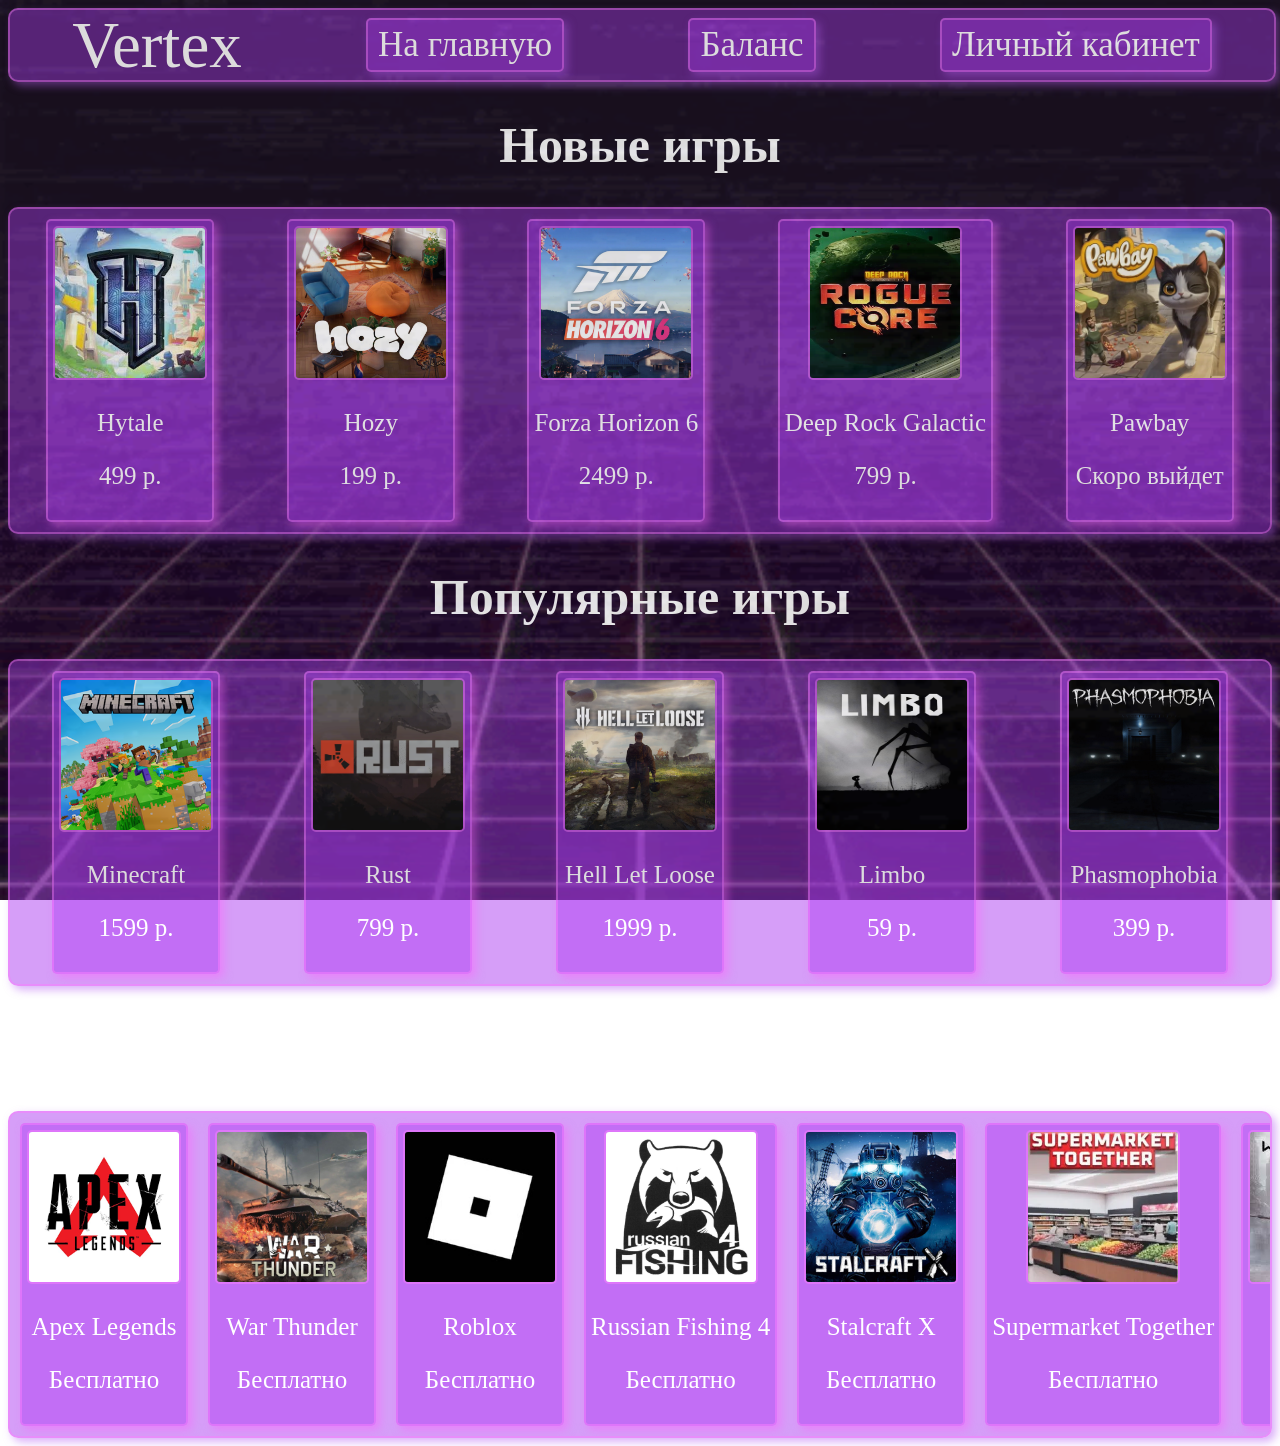
<file: index.html>
<!DOCTYPE html>
<html lang="en">
<head>
    <meta charset="UTF-8">
    <title>Vertex</title>
    <link rel="stylesheet" href="style.css">
</head>
<img src="backgrounds/television-static.gif" class="top-image" alt="Overlay">
<body style="background-image: url(backgrounds/back.gif)">
    <header>
        <p style="font-size:65px; color: white">Vertex</p>
        <div class="button bmainSite"><a href="index.html">На главную</a></div>
        <div class="button bbalance"><a href="balance.html">Баланс</a></div>
        <div class="button bcabinet"><a href="cabinet.html">Личный кабинет</a></div>
    </header>

    <main>
        <h1>Новые игры</h1>
        <div class="games cardsNewGames"></div>

        <h1>Популярные игры</h1>
        <div class="games cardsPopularGames"></div>

        <h1>Бесплатные игры</h1>
        <div class="games cardsFreeGames"></div>
    </main>
</body>
<script type="module" src="index.js"></script>
</html>
</file>
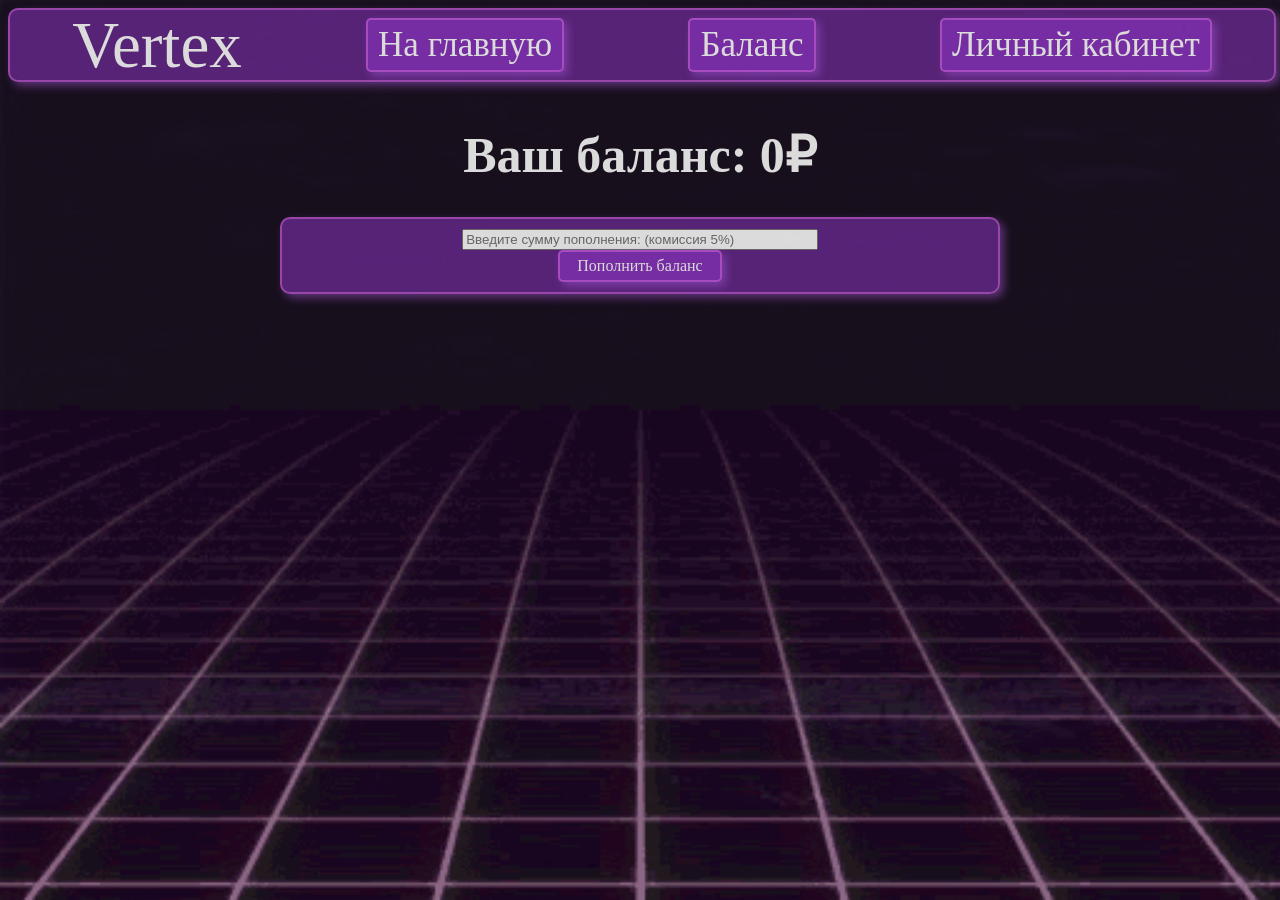
<file: balance.html>
<!DOCTYPE html>
<html lang="en">
<head>
    <meta charset="UTF-8">
    <title>Balance</title>
    <link rel="stylesheet" href="style.css">
</head>
<img src="backgrounds/television-static.gif" class="top-image" alt="Overlay">
<body style="background-image: url(backgrounds/back.gif)">
    <header>
        <p style="font-size:65px; color: white">Vertex</p>
        <div class="button bmainSite"><a href="index.html">На главную</a></div>
        <div class="button bbalance"><a href="balance.html">Баланс</a></div>
        <div class="button bcabinet"><a href="cabinet.html">Личный кабинет</a></div>
    </header>

    <main style="display: flex; align-items: center; flex-direction: column;">
        <h1 id="balance"></h1>
        <div class="balancepay">
            <input style="width: 50%;" class="sum" placeholder="Введите сумму пополнения: (комиссия 5%)">
            <div class="button bpaybalance">Пополнить баланс</div>
        </div>
    </main>
</body>
<script type="module" src="indexBalance.js"></script>
</html>
</file>
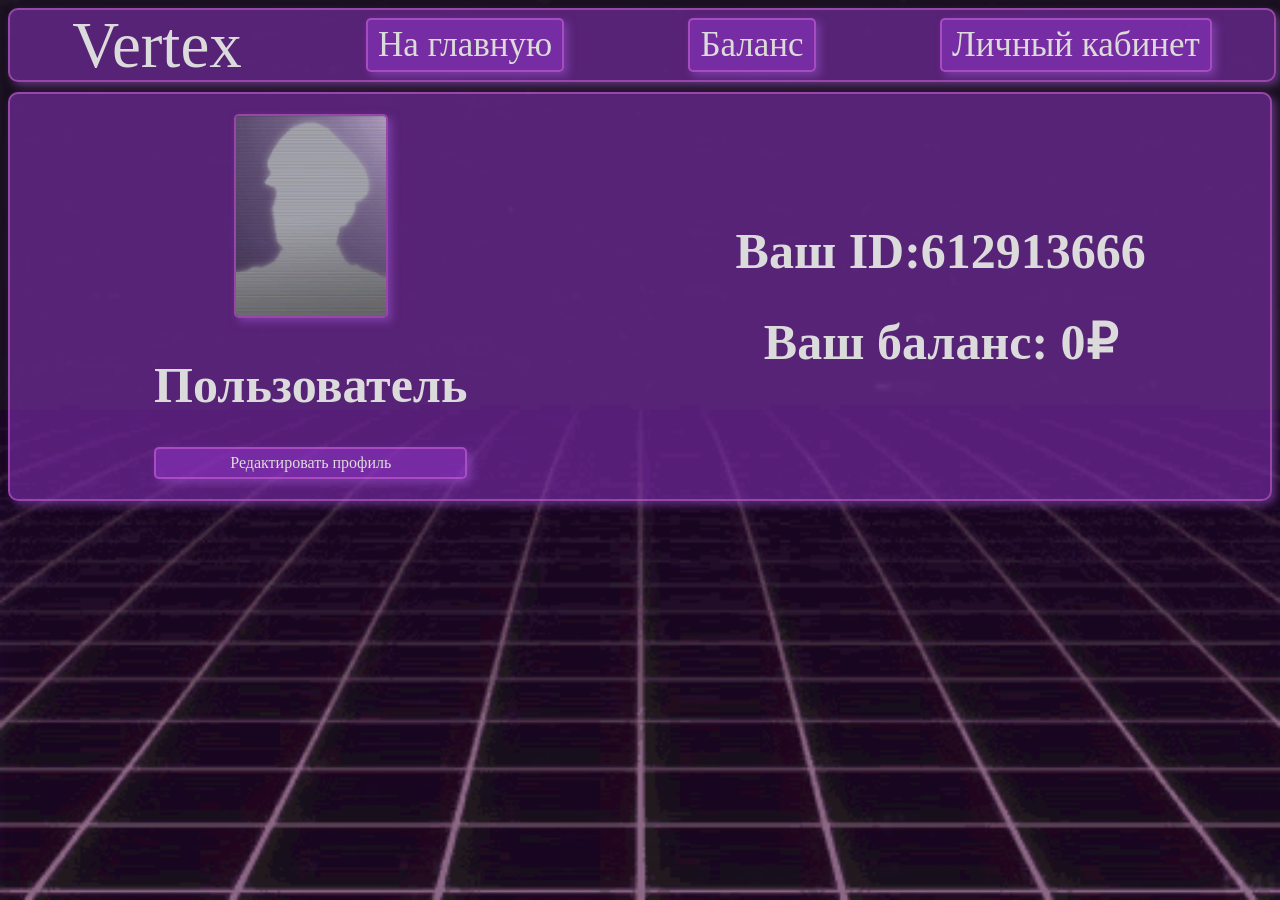
<file: cabinet.html>
<!DOCTYPE html>
<html lang="en">
<head>
    <meta charset="UTF-8">
    <title>Cabinet</title>
    <link rel="stylesheet" href="style.css">
</head>
<img src="backgrounds/television-static.gif" class="top-image" alt="Overlay">
<body style="background-image: url(backgrounds/back.gif)">
    <header>
        <p style="font-size:65px; color: white">Vertex</p>
        <div class="button bmainSite"><a href="index.html">На главную</a></div>
        <div class="button bbalance"><a href="balance.html">Баланс</a></div>
        <div class="button bcabinet"><a href="cabinet.html">Личный кабинет</a></div>
    </header>

    <main>
        <div class="games">
            <div class="left">
                <img id="avatarUser" style="width:150px; height:200px; box-shadow: 4px 4px 8px rgb(184, 97, 243, 0.5); border: 2px solid rgb(251, 126, 255, 0.5); border-radius: 5px" alt="UserAvatar">
                <h1 id="userName"></h1>
                <div class="button bChange">Редактировать профиль</div>
            </div>
            <div class="right">
                <h1 id="userId"></h1>
                <h1 id="balance"></h1>
            </div>
        </div>
    </main>
<script type="module" src="indexCabinet.js"></script>
</body>
</html>
</file>
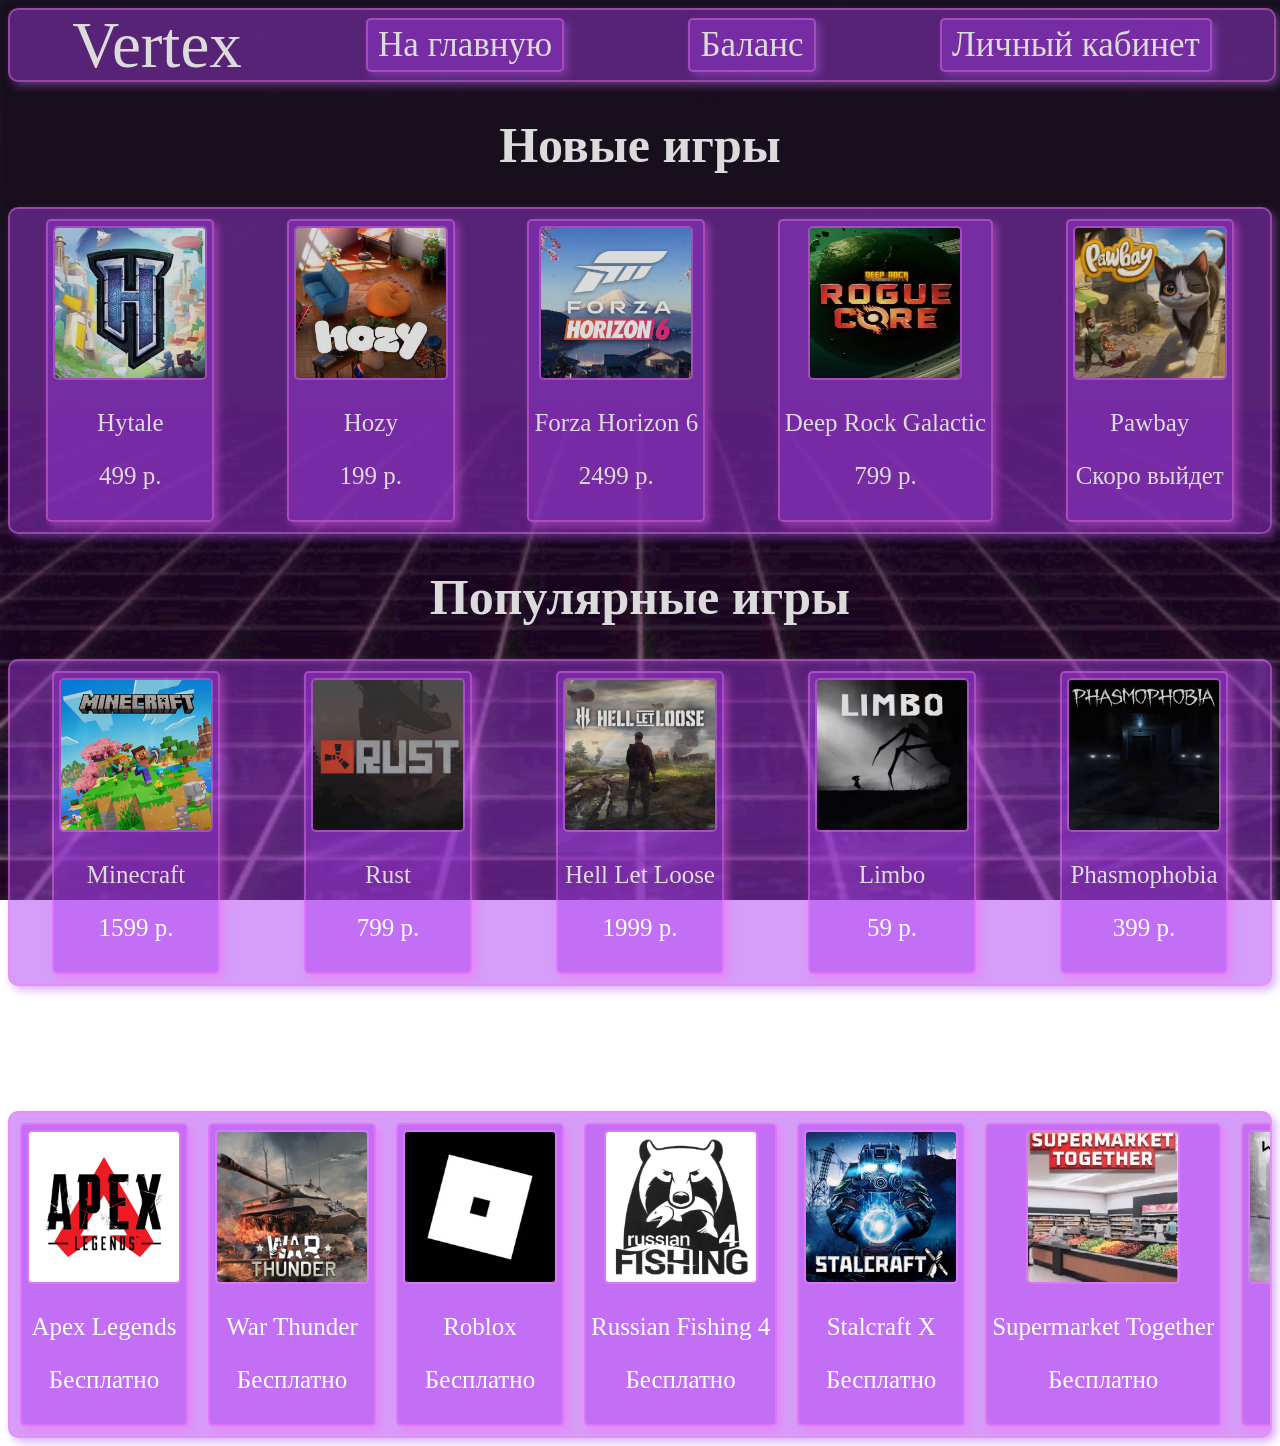
<file: main.html>
<!DOCTYPE html>
<html lang="en">
<head>
    <meta charset="UTF-8">
    <title>Vertex</title>
    <link rel="stylesheet" href="style.css">
</head>
<img src="backgrounds/television-static.gif" class="top-image" alt="Overlay">
<body style="background-image: url(backgrounds/back.gif)">
    <header>
        <p style="font-size:65px; color: white">Vertex</p>
        <div class="button bmainSite"><a href="main.html">На главную</a></div>
        <div class="button bbalance"><a href="balance.html">Баланс</a></div>
        <div class="button bcabinet"><a href="cabinet.html">Личный кабинет</a></div>
    </header>

    <main>
        <h1>Новые игры</h1>
        <div class="games cardsNewGames"></div>

        <h1>Популярные игры</h1>
        <div class="games cardsPopularGames"></div>

        <h1>Бесплатные игры</h1>
        <div class="games cardsFreeGames"></div>
    </main>
</body>
<script type="module" src="index.js"></script>
</html>
</file>
<file: style.css>
header {
    display: flex;
    justify-content: space-around;
    align-items: center;
    flex-direction: row;
    background-color: rgb(174, 63, 241, 0.5);
    width: 100%;
    height: 70px;
    font-size: 35px;
    margin-bottom: 10px;
    border-radius: 10px;
    box-shadow: 4px 4px 8px rgb(184, 97, 243, 0.5);
    border: 2px solid rgb(251, 126, 255, 0.5);
}

.top-image {
    position: fixed; /* Фиксируем на экране */
    top: 0;          /* Прижимаем к верху */
    left: 0;         /* Прижимаем к левому краю */
    z-index: 9999;   /* Делаем z-index очень высоким */
    width: 100%;
    height: 100%;
    opacity: 0.15;
    pointer-events: none;
}

a {
    text-decoration: none;
    color: white;
}

h1 {
    text-align: center;
    color: white;
    font-size: 50px;
}

body {
    background-repeat: no-repeat; /* Не повторять картинку */
    background-position: center; /* Центрировать */
    background-attachment: fixed; /* Фиксировать фон при прокрутке */
    background-size: cover;
}

.button {
    text-align: center;
    color: white;
    background-color: rgb(174, 63, 241, 0.5);
    padding-top: 5px;
    padding-bottom: 5px;
    padding-left: 10px;
    padding-right: 10px;
    cursor: pointer;
    border-radius: 5px;
    border: 2px solid rgb(251, 126, 255, 0.5);
    box-shadow: 4px 4px 8px rgb(184, 97, 243, 0.5);
}

.button:hover {
    background-color: rgb(174, 63, 241, 0.5);
    transform: scale(1.2);
    transition: transform .2s linear;

}

.games {
    background-color: rgb(174, 63, 241, 0.5);
    display: flex;
    justify-content: space-around;
    align-items: center;
    border-radius: 10px;
    flex-direction: row;
    box-shadow: 4px 4px 8px rgb(184, 97, 243, 0.5);
    border: 2px solid rgb(251, 126, 255, 0.5);
    overflow-x: auto;
    white-space: nowrap;
}

.game:hover {
    transform: scale(1.2);
    transition: transform .2s linear;
}

.game {
    padding: 5px;
    margin: 10px;
    background-color: rgb(174, 63, 241, 0.5);
    border-radius: 5px;
    cursor: pointer;
    border: 2px solid rgb(251, 126, 255, 0.5);
    box-shadow: 4px 4px 8px rgb(250, 103, 253, 0.5);
    text-align: center;
}

.game > img {
    border-radius: 5px;
    width: 150px;
    height: 150px;
    border: 2px solid rgb(251, 126, 255, 0.5);
}

.game > .name {
    color: white;
    font-size: 25px;
    text-align: center;
}

.game > .price {
    color: white;
    font-size: 25px;
    text-align: center;
}

.bpaybalance {
    width: 20%;
}

.balancepay {
    background-color: rgb(174, 63, 241, 0.5);
    display: flex;
    justify-content: center;
    align-items: center;
    border-radius: 10px;
    flex-direction: column;
    box-shadow: 4px 4px 8px rgb(184, 97, 243, 0.5);
    border: 2px solid rgb(251, 126, 255, 0.5);
    width: 55%;
    height: 55%;
    padding: 10px;
}

.left {
    text-align: center;
    margin: 10px;
    padding: 10px;
}
</file>
